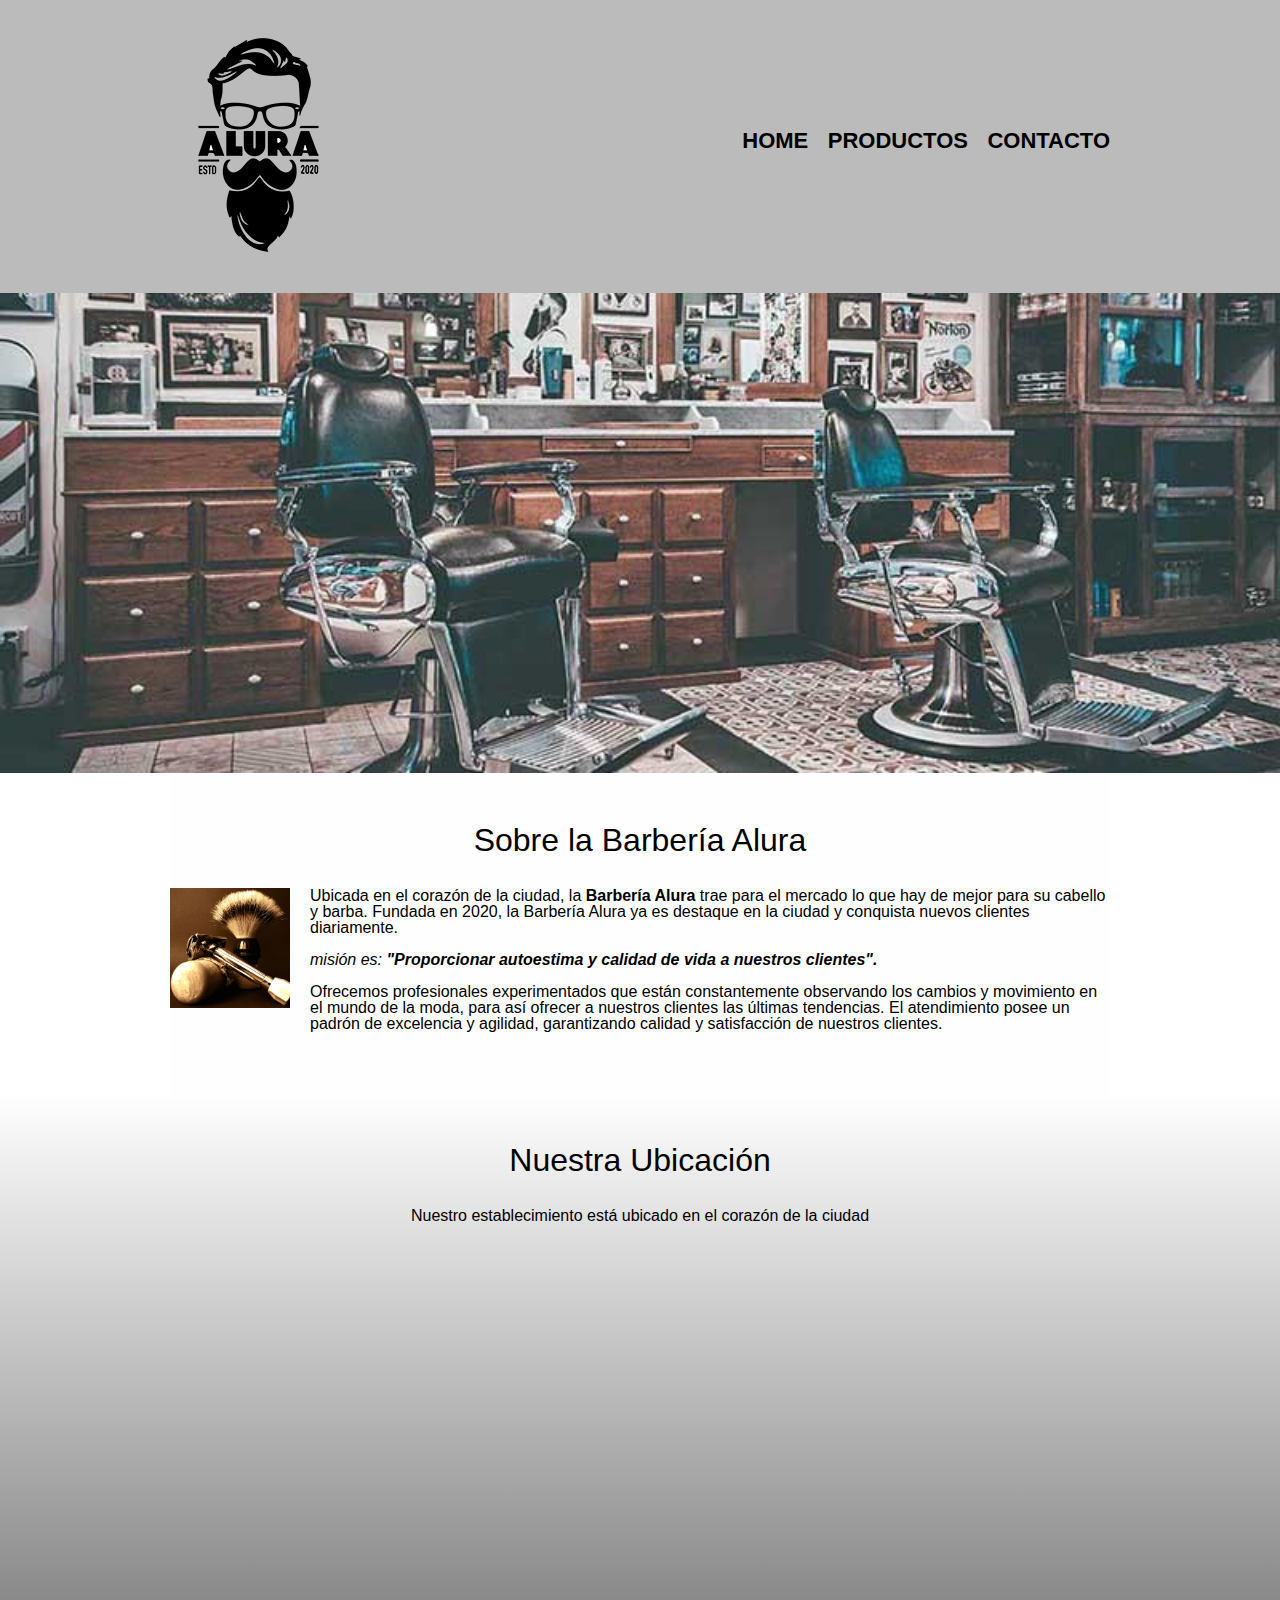
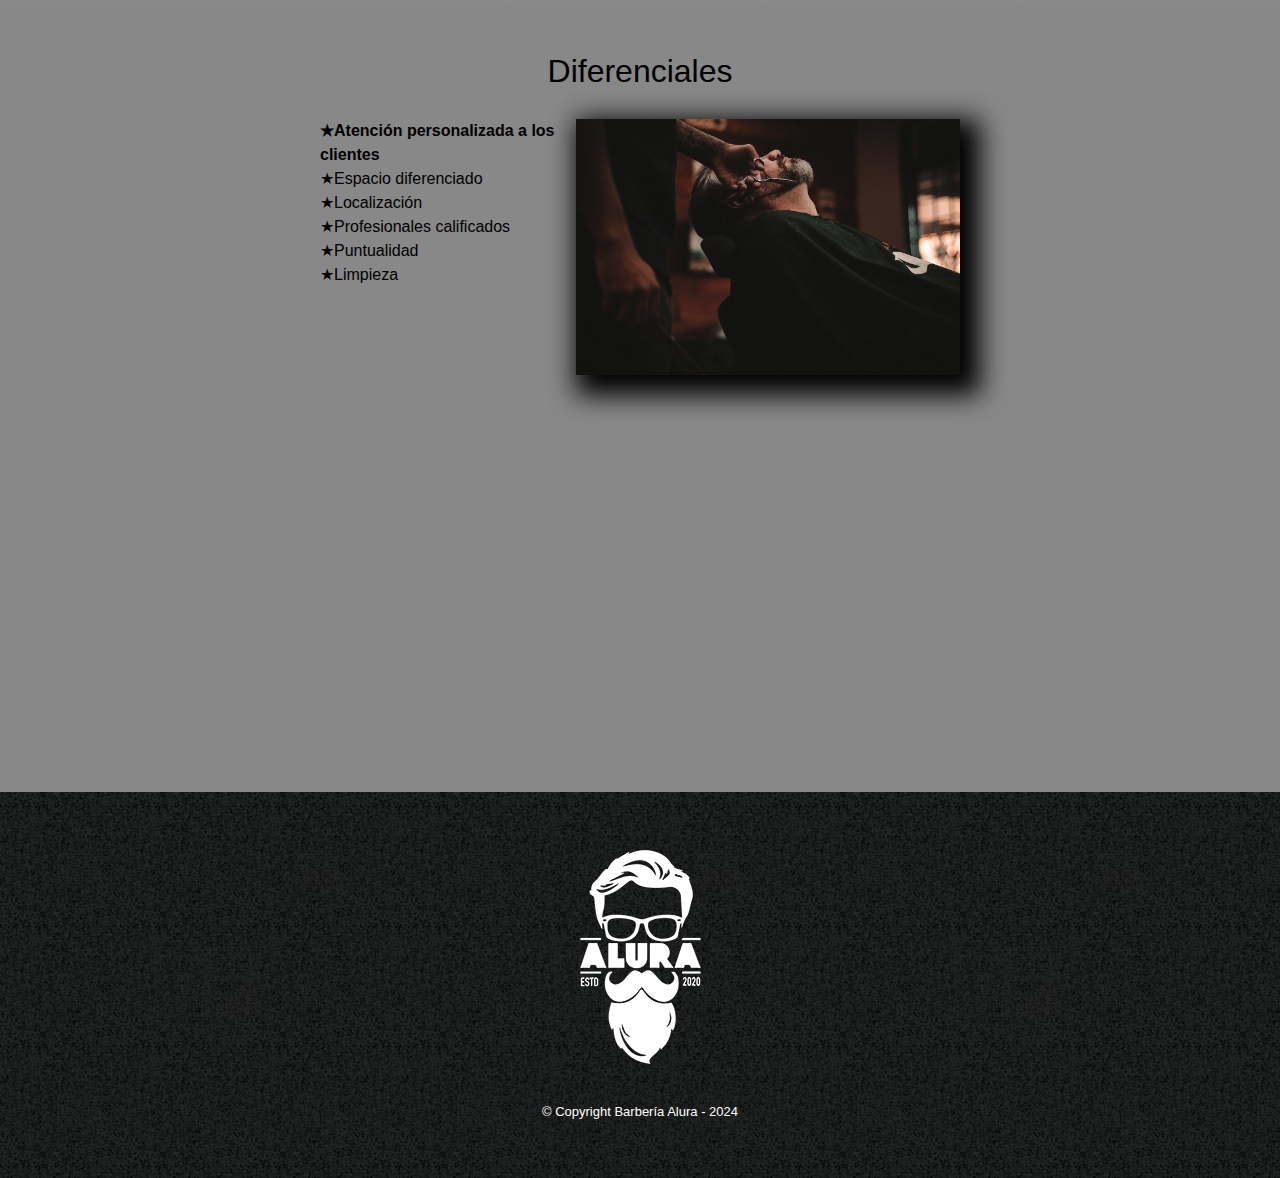
<file: index.html>
<!DOCTYPE html>

<html lang="es">

    <head>

        <meta charset="UTF-8">
        <meta name="viewport" content="width=device-width">
        <title>Barbería Alura</title>
        <link rel="stylesheet" href="reset.css">
        <link rel="stylesheet" href="style.css">
        <link href="https: //fonts.googleapis.com/css2? family= Montserrat:wght@300 & display=swap" rel="stylesheet">

    </head>

    <body>

        <header>

            <div class="caja">
                <h1><img src="imagenes/logo.png" alt="Logo de la Barbería Alura"></h1>
                <nav>
                    <ul>
                        <li><a href="index.html">Home</a></li>
                        <li><a href="productos.html">Productos</a></li>
                        <li><a href="contacto.html">Contacto</a></li>
                    </ul>
                </nav>
            </div>
            
        </header>   

        <img class="banner" src="banner/banner.jpg" alt="">

        <main>

            <section class="principal">

                <h2 class="titulo-principal" >Sobre la Barbería Alura</h2> 

                <img class="utensilios" src="imagenes/utensilios[1].jpg" alt="Utensilios de un Barbero">
    
                <p>Ubicada en el corazón de la ciudad, la <strong>Barbería Alura</strong> trae para el mercado lo que hay de mejor para su cabello y barba. Fundada en 2020, la Barbería Alura ya es destaque en la ciudad y conquista nuevos clientes diariamente.</p> 
    
                <p id="mision"><em>misión es:<strong> "Proporcionar autoestima y calidad de vida a nuestros clientes".</strong></em></p> 
    
                <p>Ofrecemos profesionales experimentados que están constantemente observando los cambios y movimiento en el mundo de la moda, para así ofrecer a nuestros clientes las últimas tendencias. El atendimiento posee un padrón de excelencia y agilidad, garantizando calidad y satisfacción de nuestros clientes. </p>
    
            </section>

            <section class="mapa">

                <h3 class="titulo-principal">Nuestra Ubicación</h3>
                <p>Nuestro establecimiento está ubicado en el corazón de la ciudad</p>

                <div class="mapa-contenido">

                    <iframe src="https://www.google.com/maps/embed?pb=!1m18!1m12!1m3!1d3656.4079777269444!2d-46.637213025712484!3d-23.589697062631846!2m3!1f0!2f0!3f0!3m2!1i1024!2i768!4f13.1!3m3!1m2!1s0x94ce5bd9bb943bf5%3A0x6f642995c970f0fe!2scaelum%20alura!5e0!3m2!1ses!2smx!4v1707446588008!5m2!1ses!2smx" width="100%" height="300" style="border:0;" allowfullscreen="" loading="lazy" referrerpolicy="no-referrer-when-downgrade"></iframe>
                    

                </div>
                

            </section>
    
            <section class="diferenciales">
    
                <h3 class="titulo-principal"> Diferenciales</h3>
    
                <div class="contenido-diferenciales">

                    <ul class="lista-diferenciales">
                        <li class="item">Atención personalizada a los clientes</li>
                        <li class="item">Espacio diferenciado</li>
                        <li class="item">Localización</li>
                        <li class="item">Profesionales calificados</li>
                        <li class="item">Puntualidad</li>
                        <li class="item">Limpieza</li>
                    </ul><img src="diferenciales/diferenciales.jpg" class="imagen-diferenciales">

                </div>

                <div class="video">

                    <iframe width="560" height="315" src="https://www.youtube.com/embed/wcVVXUV0YUY?si=75DAqB6_oFheiO-h" title="YouTube video player" frameborder="0" allow="accelerometer; autoplay; clipboard-write; encrypted-media; gyroscope; picture-in-picture; web-share" allowfullscreen></iframe>
    
                </div>
            
            </section>



        </main>



        <footer>
            <img src="imagenes/logo-blanco.png" alt="Logo de la Barbería Alura">
            <p class="Copyright">&copy Copyright Barbería Alura - 2024</p>
        </footer>

    </body>

</html>
</file>
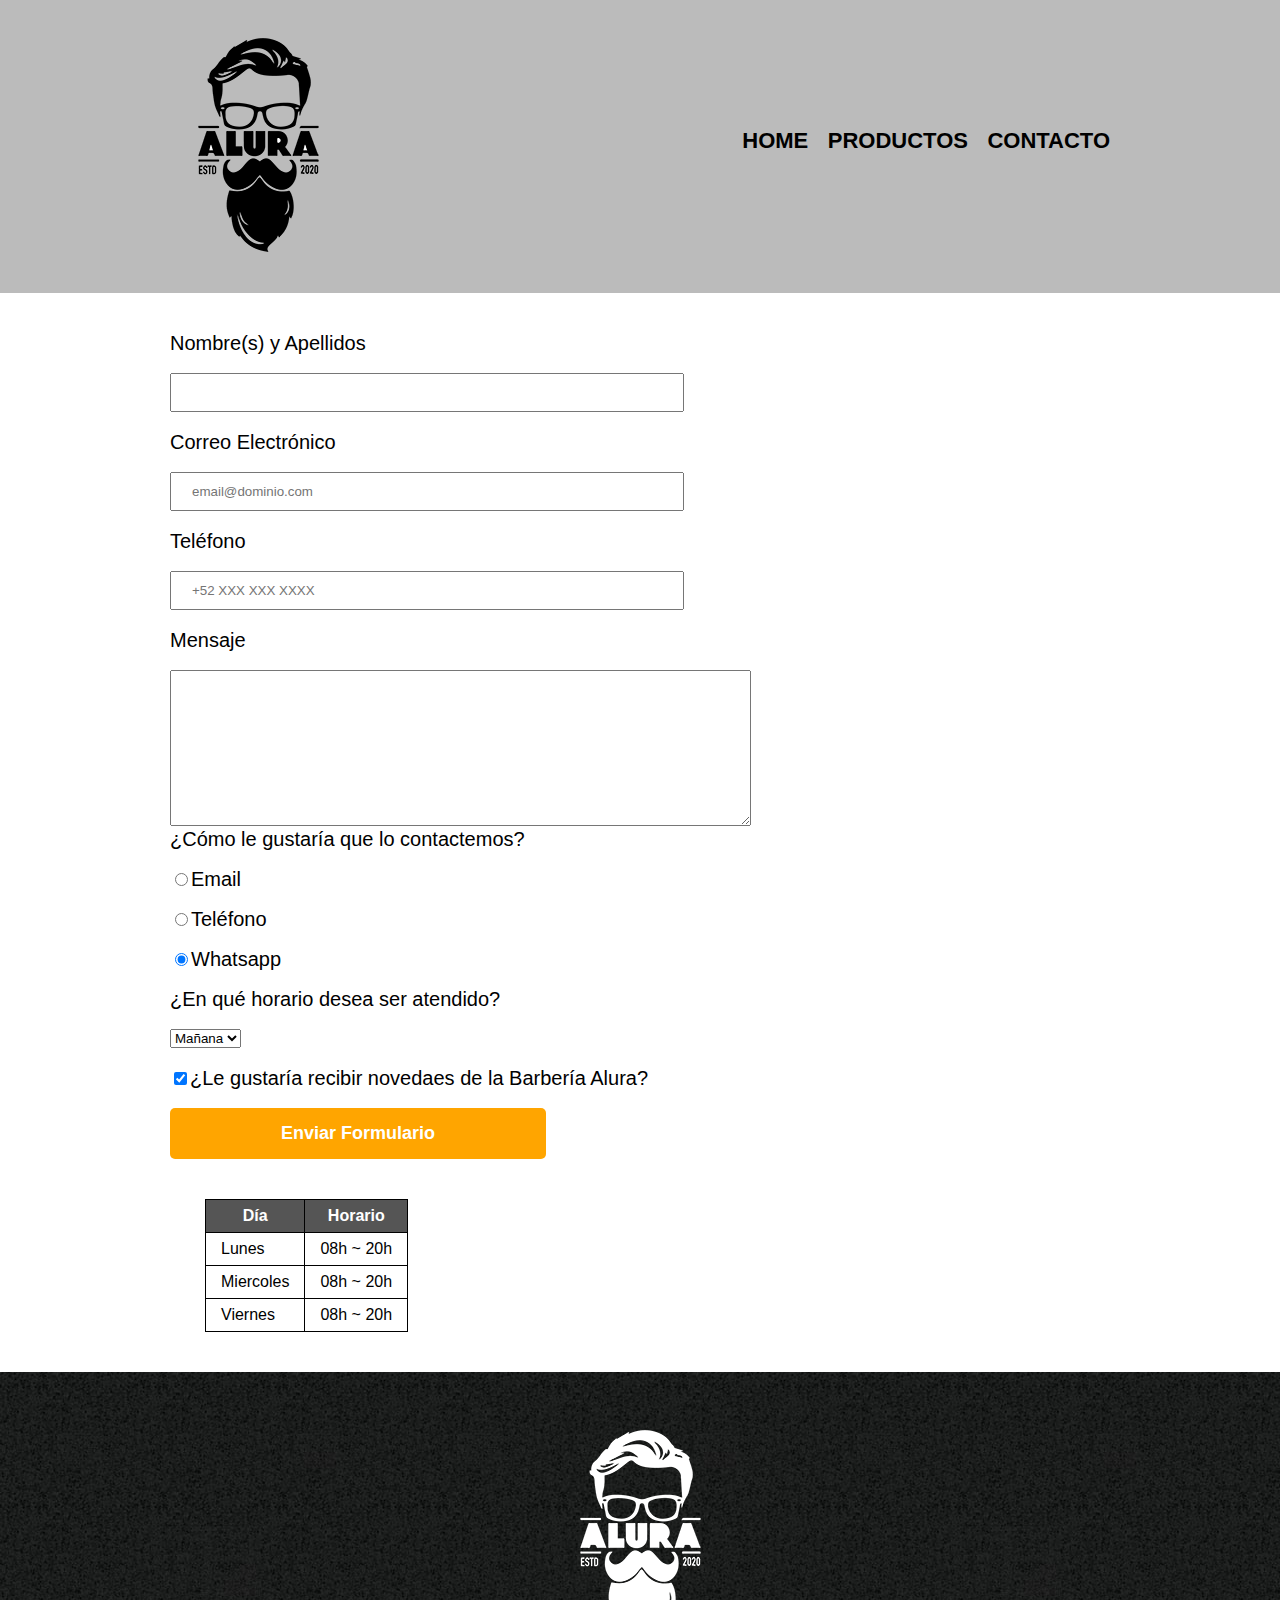
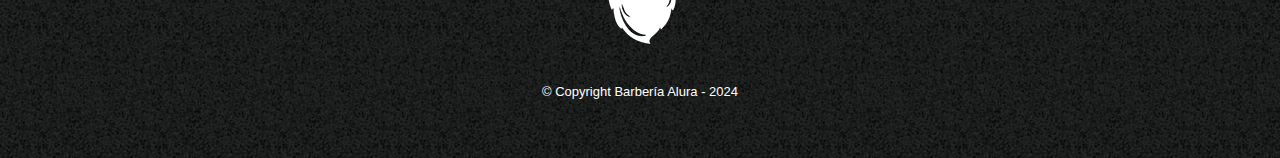
<file: contacto.html>
<!DOCTYPE html>
<html>
    <head>
        <meta charset="UTF-8">
        <title>Productos - Barbaría Alura</title>
        <link rel="stylesheet" href="reset.css">
        <link rel="stylesheet" href="style.css">    
    </head>
    <body>
        <header>
            
            <div class="caja">
                <h1><img src="imagenes/logo.png" alt="Logo de la Barbería Alura"></h1>
                <nav>
                    <ul>
                        <li><a href="index.html">Home</a></li>
                        <li><a href="productos.html">Productos</a></li>
                        <li><a href="contacto.html">Contacto</a></li>
                    </ul>
                </nav>
            </div>
            
        </header>   

        <main>

            <form>
                <label for="nombreApellido">Nombre(s) y Apellidos</label>
                <input type="text" id="nombreApellido" class="input-padron" required>

                <label for="correoElectronico">Correo Electrónico</label>
                <input type="email" id="correoElectronico" class="input-padron" required placeholder="email@dominio.com">

                <label for="telefono">Teléfono</label>
                <input type="tel" id="telefono" class="input-padron" required placeholder="+52 XXX XXX XXXX">

                <label for="mensaje">Mensaje</label>
                <textarea cols="70" rows="10" id="mensaje" required></textarea>

                <fieldset>

                    <legend>¿Cómo le gustaría que lo contactemos?</legend>

                    <label for="radio-email"><input type="radio" name="contacto" value="email" id="radio-email">Email</label>
                    <label for="radio-telefono"><input type="radio" name="contacto" value="telefono" id="radio-telefono">Teléfono</label>
                    <label for="radio-whatsapp"><input type="radio" name="contacto" value="whatsapp" id="radio-whatsapp" checked>Whatsapp</label>
                    
                </fieldset>

                <fieldset>

                    <legend>¿En qué horario desea ser atendido?</legend>

                    <select>
                        <option>Mañana</option>
                        <option>Tarde</option>
                        <option>Noche</option>
                    </select>

                </fieldset>

                <label class="checkbox"><input type="checkbox" checked>¿Le gustaría recibir novedaes de la Barbería Alura?</label>
                
                <input type="submit" value="Enviar Formulario" class="enviar">

            </form>

            <table>

                <thead>
                    <tr>
                        <th>Día</th>
                        <th>Horario</th>
                    </tr>
                </thead>

                <tbody>
                    <tr>
                        <td>Lunes</td>
                        <td>08h ~ 20h</td>
                    </tr>
                    <tr>
                        <td>Miercoles</td>
                        <td>08h ~ 20h</td>
                    </tr>
                    <tr>
                        <td>Viernes</td>
                        <td>08h ~ 20h</td>
                    </tr>
                </tbody>

            </table>
            
        </main>


        <footer>
            <img src="imagenes/logo-blanco.png" alt="Logo de la Barbería Alura">
            <p class="Copyright">&copy Copyright Barbería Alura - 2024</p>
        </footer>

    </body>


</html>
</file>
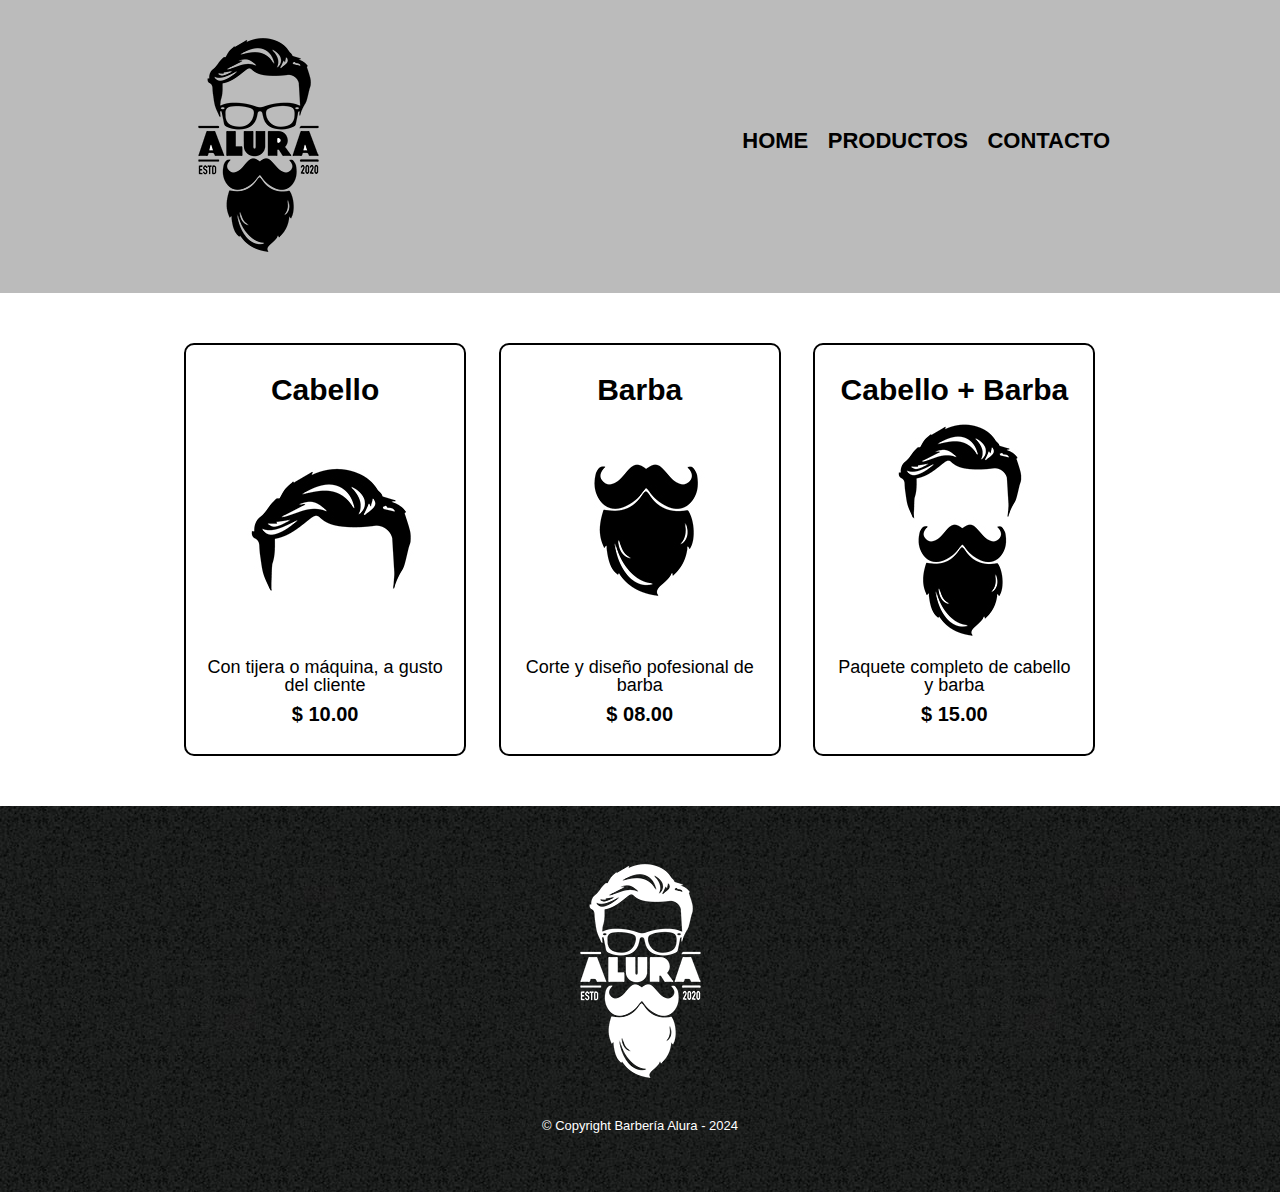
<file: productos.html>
<!DOCTYPE html>
<html>
    <head>
        <meta charset="UTF-8">
        <title>Productos - Barbaría Alura</title>
        <link rel="stylesheet" href="reset.css">
        <link rel="stylesheet" href="style.css">    
    </head>
    <body>
        <header>
            <div class="caja">
                <h1><img src="imagenes/logo.png"></h1>
                <nav>
                    <ul>
                        <li><a href="index.html">Home</a></li>
                        <li><a href="productos.html">Productos</a></li>
                        <li><a href="contacto.html">Contacto</a></li>
                    </ul>
                </nav>
            </div>
            
        </header>   

        <main>
            <ul class="productos">
                <li>
                    <h2>Cabello </h2>
                    <img src="imagenes/cabello.jpg">
                    <p class="producto-descipcion">Con tijera o máquina, a gusto del cliente</p>
                    <p class="producto-precio">$ 10.00</p>
                </li>
                <li>
                    <h2>Barba </h2>
                    <img src="imagenes/barba.jpg">
                    <p class="producto-descipcion">Corte y diseño pofesional de barba</p>
                    <p class="producto-precio">$ 08.00</p>
                </li>
                <li>
                    <h2>Cabello + Barba</h2>
                    <img src="imagenes/cabello+barba.jpg">
                    <p class="producto-descipcion">Paquete completo de cabello y barba</p>
                    <p class="producto-precio">$ 15.00</p>
                </li>
            </ul>
 
        </main>

        <footer>
            <img src="imagenes/logo-blanco.png">
            <p class="Copyright">&copy Copyright Barbería Alura - 2024</p>
        </footer>

    </body>


</html>
</file>
<file: style.css>
body{
   font-family: 'Montserrat', sans-serif;
}

header{
    background-color: #bbbbbb;
    padding: 20px 0;
}

.caja{
    width: 940px;
    position: relative;
    margin: 0 auto;
}

nav{
    position: absolute;
    top: 110px;
    right: 0;
}

nav li{
    display: inline;
    margin: 0 0 0 15px;
}

nav a{
    text-transform: uppercase;
    color: black;
    font-weight: bold;
    font-size: 22px;
    text-decoration: none;
}

nav a:hover{
    color: #c78c19;
    text-decoration: underline;
}

.productos{
    width: 940px;
    position: relative;
    margin: 0 auto;
    padding: 50px;
}

.productos li{
    display: inline-block;
    text-align: center;
    width: 30%;
    vertical-align: top;
    margin: 0 1.5%;
    padding: 30px 20px;
    box-sizing: border-box;
    border: 2px solid #000000;
    border-radius: 10px 10px 10px 10px;
}

.productos li:hover{
    border-color: #c78c19;
}

.productos li:active{
    border-color: #088c19;
}

.productos h2{
    font-size: 30px;
    font-weight: bold;
    
}

.productos li:hover h2{
    font-size: 33px;
}

 .producto-descipcion{
    font-size: 18px;
 }
 
 .producto-precio{
    font-size: 20px;
    font-weight: bold;
    margin-top: 10px;
 }

 footer{
    text-align: center;
    background: url(imagenes/bg.jpg);
    padding: 40px;
 }

 .Copyright{
    font-size: 13px;
    color: #ffffff;
    margin: 20px;
 }

 form{
    width: 940px;
    margin: 40px auto;
 }

 form label, form legend{
    display: block;
    font-size: 20px;
    margin: 0 0 20px;
 }

.input-padron{
    display: block;
    margin: 0 0 20px;
    padding: 10px 20px;
    width: 50%;
 }

 .checkbox{
    margin: 20px 0;
 }

 .enviar{
    width: 40%;
    padding: 15px 0;
    font-size: 18px;
    font-weight: bold;
    color: #ffffff;
    background: orange;
    border: none;
    border-radius: 5px;
    transition: 1s all;
    cursor: pointer;
 }

 .enviar:hover{
    background: darkorange;
    transform: scale(1.2);
 }

 table{
    margin: 40px 205px;
 }

 thead{
    background: #555555;
    color: white;
    font-weight: bold;
 }

 td, th{
    border: 1px solid #000000;
    padding: 8px 15px;
 }

 /* Aquí empieza el CSS para el index*/

 .banner{
   width: 100%;
 }

.principal{
   background: #fefefe;
   padding: 3em 0;
   width: 940px;
   margin: 0 auto;
}

 .titulo-principal{
   text-align: center;
   font-size: 2em;
   margin: 0 0 1em;
   clear: left;
 }

 .principal p{
   margin: 0 0 1em;
 }

 .principal strong{
   font-weight: bold;
 }

 .principal em{
   font-style: italic;
 }

 .utensilios{
   width: 120px;
   margin: 0 20px 20px 0;
   float: left;
 }

 .mapa{
   padding: 3em 0;
   background: linear-gradient(#fefefe, #888888);
 }

 .mapa p{
   text-align: center;
   margin: 0 0 2em;
 }

 .mapa-contenido{
   width: 940px;
   margin: 0 auto;
 }

 .diferenciales{
   padding: 3em 0;
   background: #888888;
 }

 .contenido-diferenciales{
   width: 640px;
   margin: 0 auto;
 }

 .lista-diferenciales{
   width: 40%;
   display: inline-block;
   vertical-align: top;
 }

 .item::before{
   content: "★";
 }
 
 .item:first-child{
   font-weight: bold;
 }

 .item{
   line-height: 1.5;
 }

 .imagen-diferenciales{
   width: 60%;
   box-shadow: 10px 10px 25px 10px #000000;
   transition: 0.5s;
 }

 .imagen-diferenciales:hover{
   opacity: 30%;
 }

 .video{
   width: 560px;
   margin: 3em auto 0 auto;
 }

 @media screen and (max-width:480px){
   h1{
       text-align: center;
   }
   nav{
       position: static;
   }
   .caja, .principal, .mapa-contenido, .contenido-diferenciales, .video {
       width: auto;
   }
   .lista-diferenciales, .imagen-diferenciales{
       width: 100%;
   }
}
</file>
